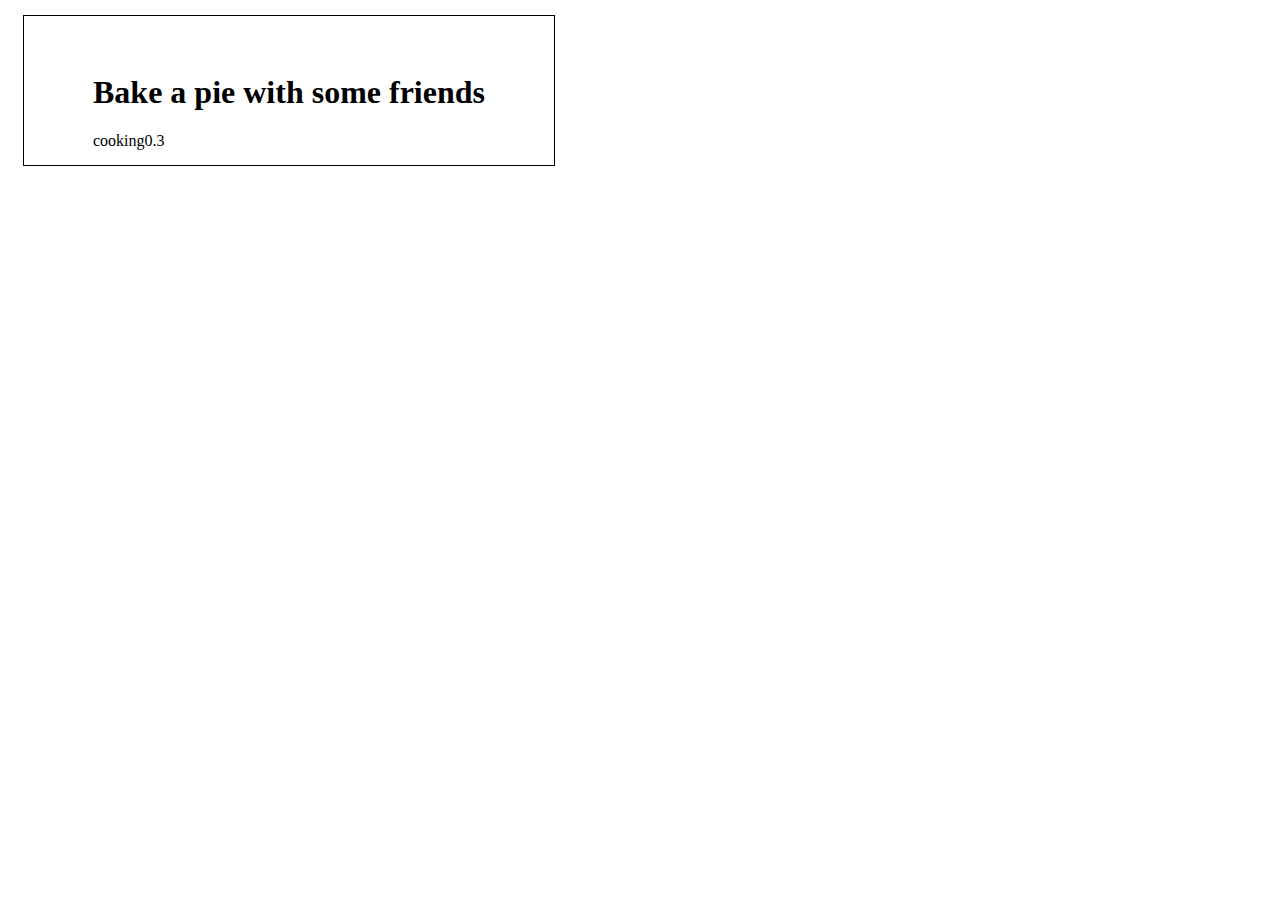
<file: ДЗ_10/index.html>
<!DOCTYPE html>
<html lang="en">
<head>
    <meta charset="UTF-8">
    <meta http-equiv="X-UA-Compatible" content="IE=edge">
    <meta name="viewport" content="width=device-width, initial-scale=1.0">
    <link rel="stylesheet" href="style.css">
    <title>document</title>
</head>
<body>
<div class="content">
    <div class="JSON">
        <h1 class="activity"></h1>
        <p class="type"></p>
        <p class="price"></p>
        <a class="link"></a>

    </div>
</div>

    <script src="data.js">
    </script>    
    <script>
        const data = JSON.parse(dataInfo);
        data.forEach(element => {

        const divEl = document.createElement("div");
        divEl.classList.add = "JSON";
        document.querySelector(".content").appendChild(divEl);

        const h1El = document.createElement("h1");
        h1El.classList.add = ("activity");
        h1El.textContent = element.activity;
        divEl.appendChild(h1El);

        const p1El = document.createElement("p1");
        p1El.classList.add = "type";
        p1El.textContent = element.type
        divEl.appendChild(p1El);

        const p2El = document.createElement("p2");
        p2El.classList.add = "price";
        p2El.textContent = element.price;
        divEl.appendChild(p2El);

        const aEl = document.createElement("a");
        aEl.classList.add = "link";
        aEl.src = element.link;
        divEl.appendChild(aEl);
        });
    </script>
</body>
</html>
</file>
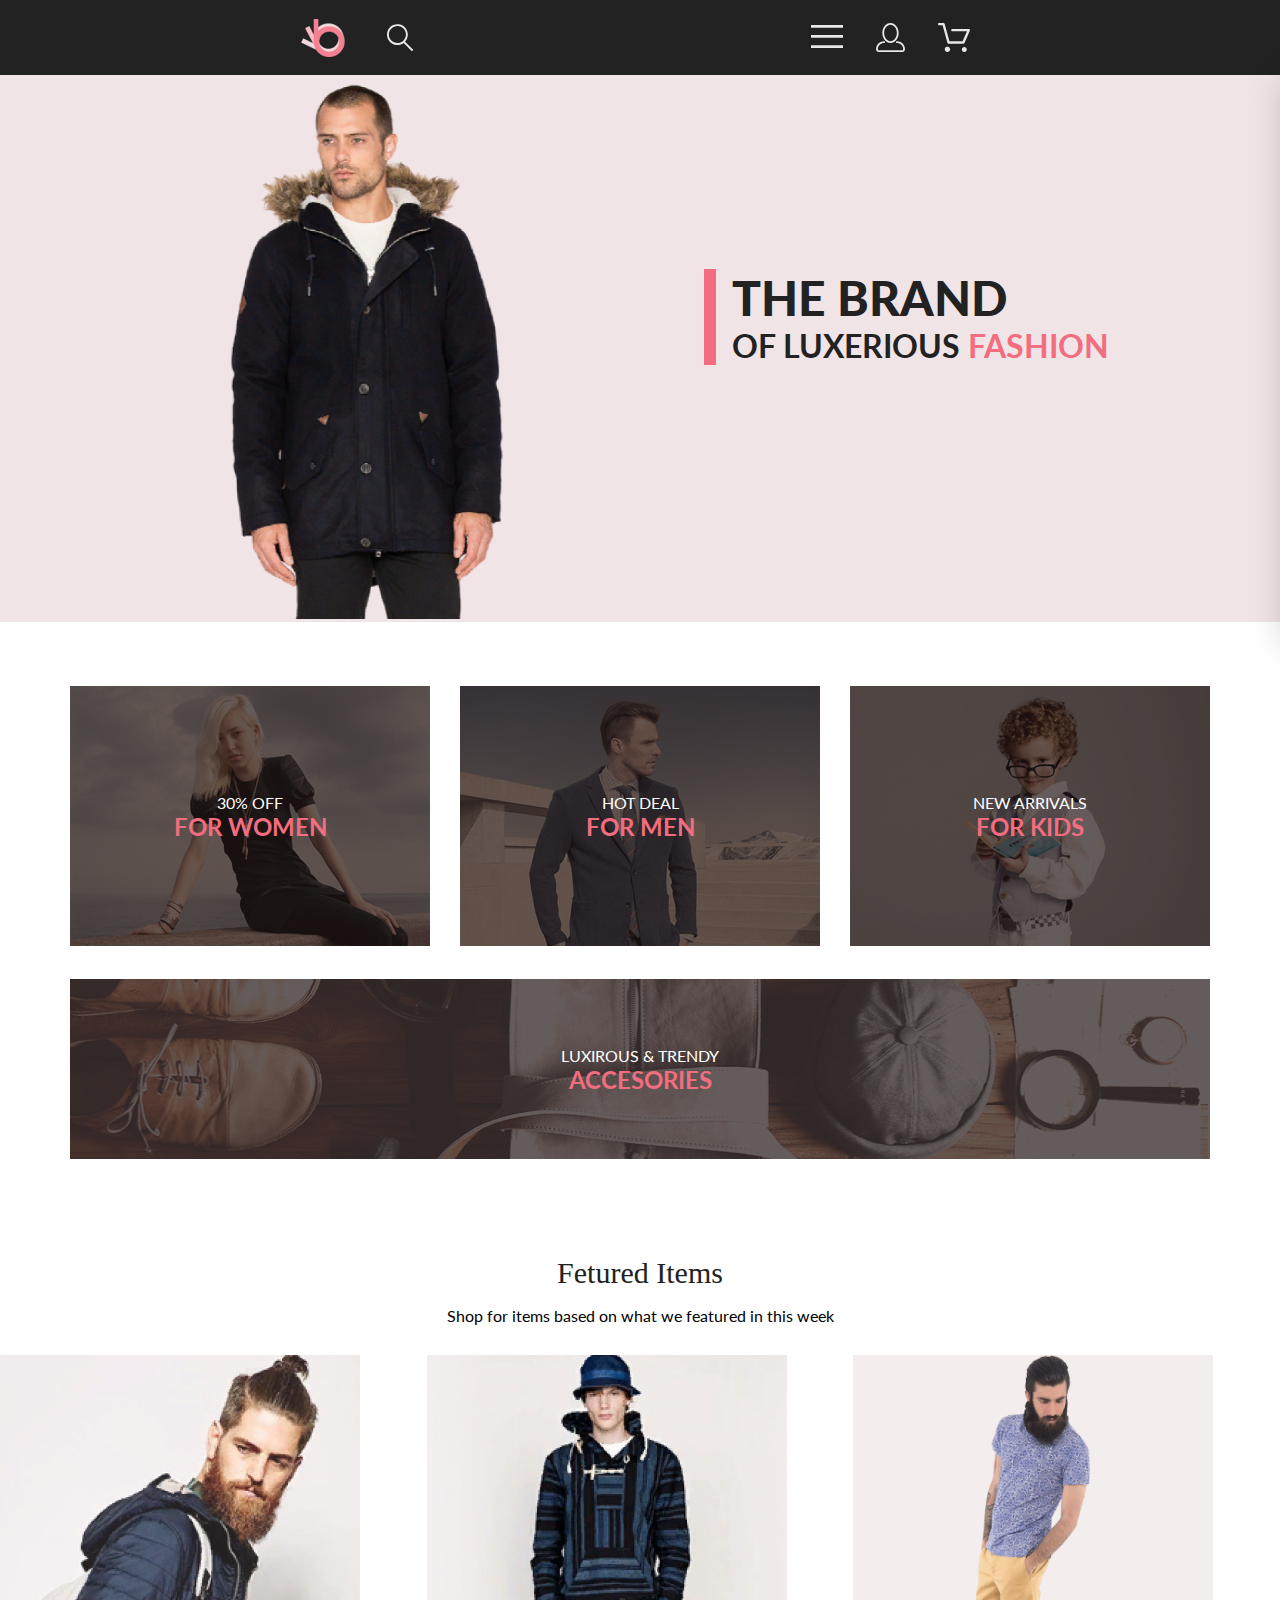
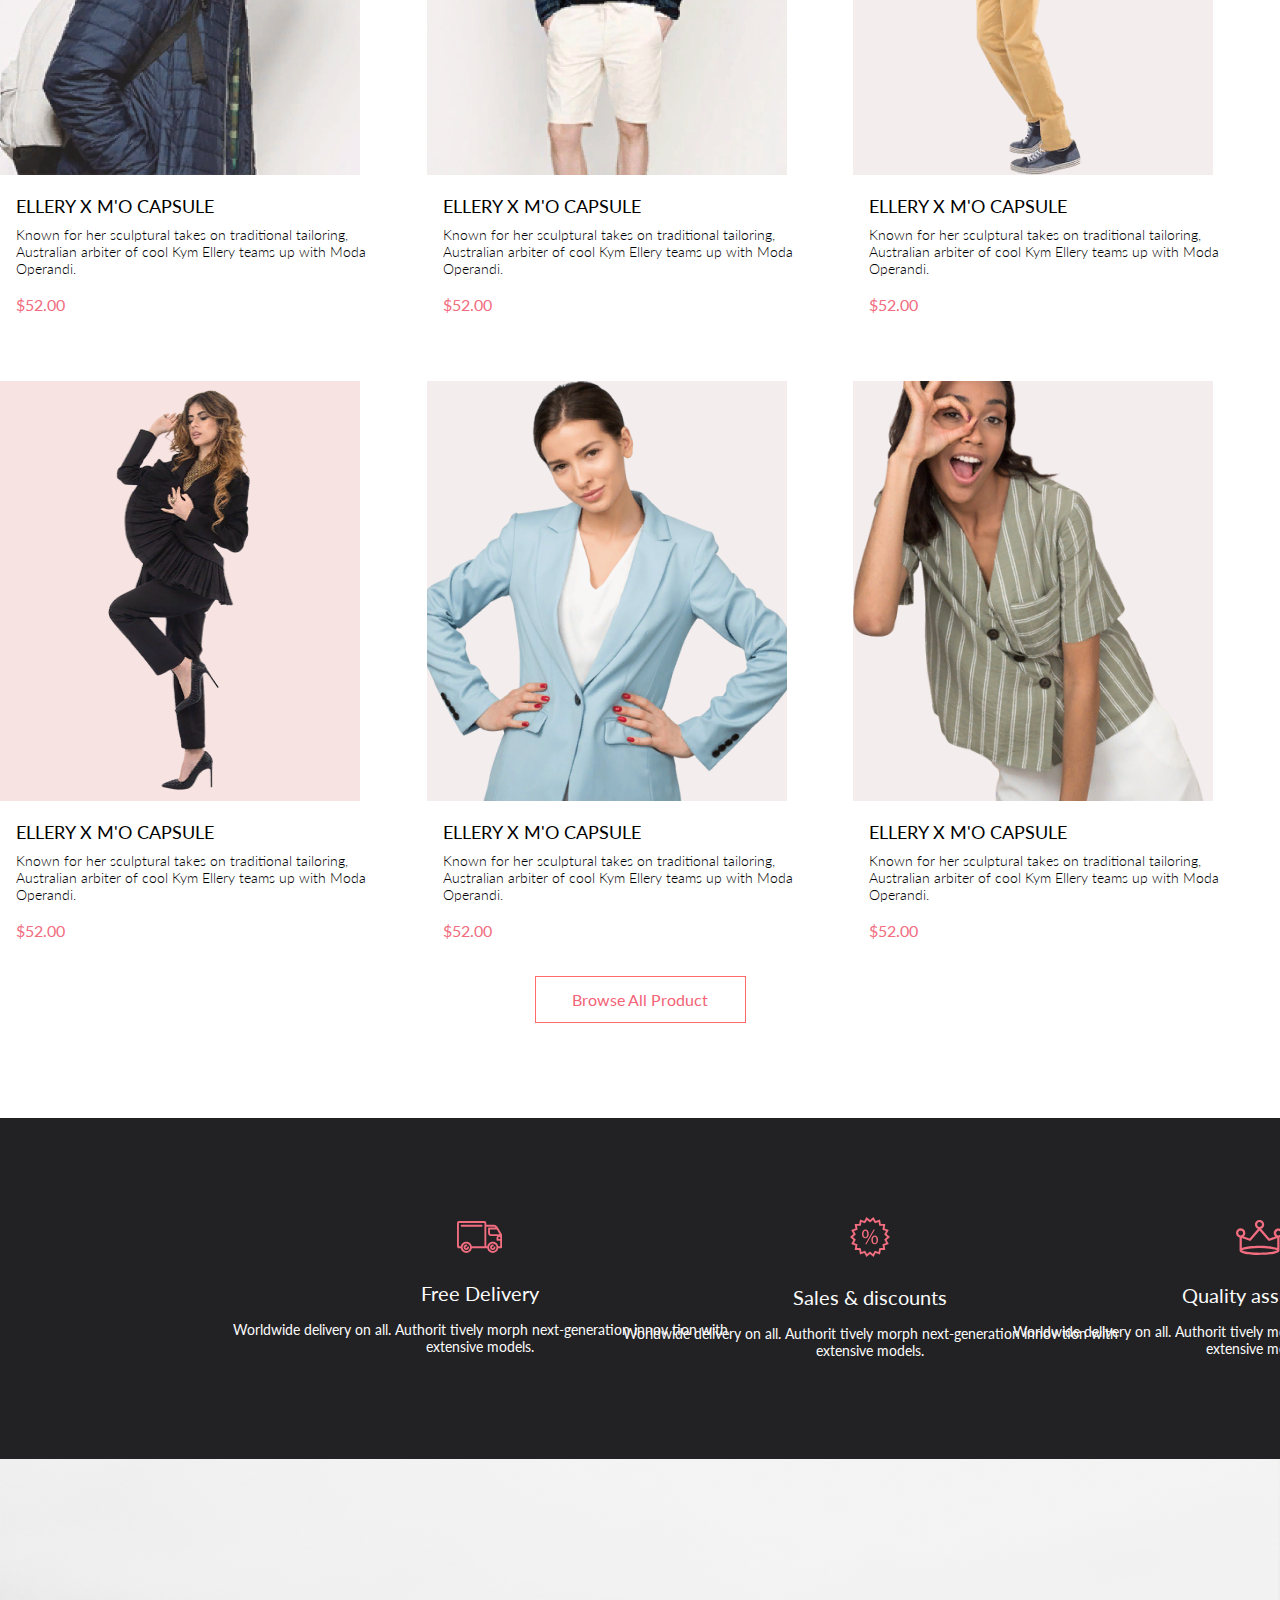
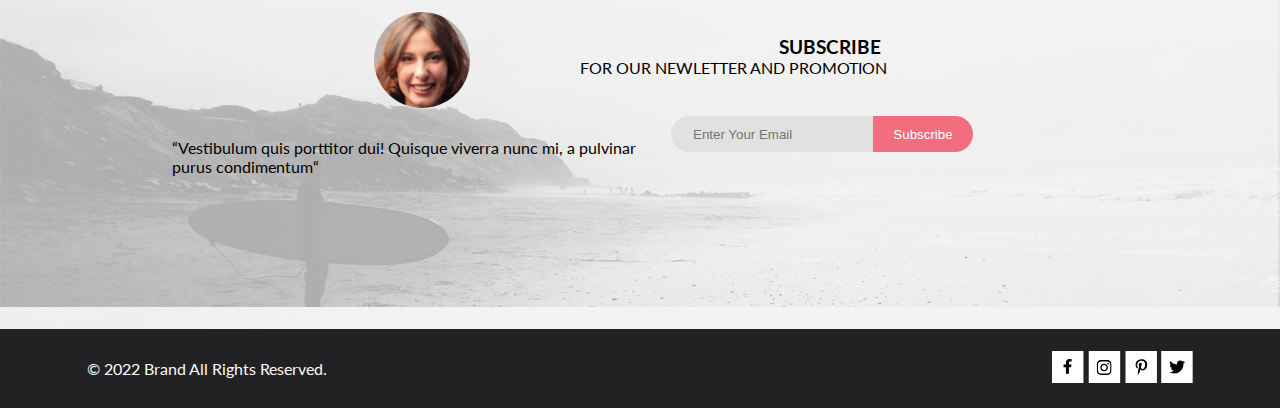
<file: ДЗ_11/index.html>
<!DOCTYPE html>
<html lang="en">

<head>
    <link rel="preconnect" href="https://fonts.googleapis.com">
    <link rel="preconnect" href="https://fonts.gstatic.com" crossorigin>
    <link href="https://fonts.googleapis.com/css2?family=Lato:wght@300;400;700;900&display=swap" rel="stylesheet">
    <meta charset="UTF-8">
    <meta http-equiv="X-UA-Compatible" content="IE=edge">
    <meta name="viewport" content="width=device-width, initial-scale=1.0">
    <title>Магазин(Проект сайта)</title>
    <link rel="stylesheet" href="style.css">
</head>

<body>
    <div class="top">
        <div>
            <header>
                <div class="header center">
                    <div class="header_left">
                        <img class="nav" src="img/icon.png" alt="Логотип">
                        <img class="nav" src="img/poisk.svg" alt="Поиск">
                    </div>
                    <nav class="header_right">
                        <label for="header_check"><img class="nav" src="img/menu.svg" alt="menu"></label>
                        <img class="header_left_menu nav" src="img/men.svg" alt="Аватар">
                        <img class="header_left_menu nav" src="img/korzina.svg" alt="Корзина">
                    </nav>
                </div>
                <input class="header_checkbox" id="header_check" type="checkbox">
                <div class="mobile-menu">
                    <h3 class="mobile-menu_heading">MENU</h3>
                    <div class="mobile-menu_box">
                        <div class="mobile-menu_item">
                            <a href="#" class="mobile-menu_title">MAN</a>
                            <ul class="mobile-menu_list">
                                <li><a class="mobile-menu_link" href="#">Accessories</a></li>
                                <li><a class="mobile-menu_link" href="#">Bags</a></li>
                                <li><a class="mobile-menu_link" href="#">Denim</a></li>
                                <li><a class="mobile-menu_link" href="#">T-Shirts</a></li>
                            </ul>
                        </div>
                        <div class="mobile-menu_item">
                            <a href="#" class="mobile-menu_title">WOMAN</a>
                            <ul class="mobile-menu_list">
                                <li><a class="mobile-menu_link" href="">Accessories</a></li>
                                <li><a class="mobile-menu_link" href="">Bags</a></li>
                                <li><a class="mobile-menu_link" href="">Denim</a></li>
                                <li><a class="mobile-menu_link" href="">T-Shirts</a></li>
                            </ul>
                        </div>
                        <div class="mobile-menu_item">
                            <a href="#" class="mobile-menu_title">KIDS</a>
                            <ul class="mobile-menu_list">
                                <li><a class="mobile-menu_link" href="">Accessories</a></li>
                                <li><a class="mobile-menu_link" href="">Bags</a></li>
                                <li><a class="mobile-menu_link" href="">Denim</a></li>
                                <li><a class="mobile-menu_link" href="">T-Shirts</a></li>
                            </ul>
                        </div>
                    </div>
                </div>
            </header>
            <section class="promo center">
                <div class="promo_img">
                    <img src="img/big_foto.png" alt="Большое фото">
                </div>
                <div class="promo_content">
                    <div class="promo_info">
                        <h1 class="promo_title">THE BRAND</h1>
                        <h2 class="promo_heading">OF LUXERIOUS <span class="letter"> FASHION </span> </h2>
                    </div>
                </div>
            </section>
            <section class="sale center">
                <div class="sale_item">
                    <img src="img/women.jpg" alt="">
                    <div class="sale_content">
                        <p class="sale_text">30% OFF</p>
                        <h3 class="sale_heading">FOR WOMEN</h3>
                    </div>
                </div>
                <div class="sale_item">
                    <img src="img/men_body.jpg" alt="">
                    <div class="sale_content">
                        <p class="sale_text">HOT DEAL</p>
                        <h3 class="sale_heading">FOR MEN</h3>
                    </div>
                </div>
                <div class="sale_item">
                    <img src="img/kids.jpg" alt="">
                    <div class="sale_content">
                        <p class="sale_text">NEW ARRIVALS</p>
                        <h3 class="sale_heading">FOR KIDS</h3>
                    </div>
                </div>
                <div class="sale_item sale_big">
                    <img class="sale_big_mobail" src="img/sibig.jpg" alt="sale image">
                    <div class="sale_content">
                        <p class="sale_text">LUXIROUS & TRENDY</p>
                        <h3 class="sale_heading">ACCESORIES</h3>
                    </div>
                </div>
            </section>
            <div class="fetured_item">
                <h2 class="heading_fetured">Fetured Items</h2>
                <div class="featuredTitle">
                  Shop for items based on what we featured in this week
                </div>
            </div>
            <div class="featuredItem"></div>

                <div class="center_button">
                <button class="button">Browse All Product</button>
                </div>
        
        <script src="data.js"></script>
        <script src="product.js"></script>
        <footer>
            <section class="footer_heading center">
                <div class="footer_heading_content">
                    <img src="img/delivri.svg" alt="Доставка">
                    <div class="footer_heading_href">
                        <a href="#">Free Delivery</a>
                    </div>
                    <div class="footer_heading_text">
                        <p>Worldwide delivery on all. Authorit tively morph next-generation innov tion with extensive
                            models.
                        </p>
                    </div>
                </div>
                <div class="footer_heading_content">
                    <img src="img/sale.svg" alt="Скидка">
                    <div class="footer_heading_href">
                        <a href="#">Sales & discounts</a>
                    </div>
                    <div class="footer_heading_text">
                        <p>Worldwide delivery on all. Authorit tively morph next-generation innov tion with extensive
                            models.
                        </p>
                    </div>
                </div>
                <div class="footer_heading_content">
                    <img src="img/quality.svg" alt="Корона">
                    <div class="footer_heading_href">
                        <a href="#">Quality assurance</a>
                    </div>
                    <div class="footer_heading_text">
                        <p>Worldwide delivery on all. Authorit tively morph next-generation innov tion with extensive
                            models.
                        </p>
                    </div>
                </div>
            </section>
            <section class="footer_top center">
                <div class="footer_top_left">
                    <img src="img/Intersect.svg" alt="">
                    <div class="footer_top_text_left">
                        <p>“Vestibulum quis porttitor dui! Quisque viverra nunc mi, a pulvinar purus condimentum“
                        </p>
                    </div>
                </div>
                <div class="footer_top_right">
                    <div class="footer_top_text_right">
                        <h3>SUBSCRIBE</h3>
                        <p>FOR OUR NEWLETTER AND PROMOTION</p>
                    </div>
                    <form action="">
                        <p><input type="email" placeholder="Enter Your Email" class="email"><input type="submit"
                                value="Subscribe" class="submit"></p>
                    </form>
                </div>
            </section>
            <section class="footer_end center">
                <div class="footer_end_left">
                    <p>© 2022 Brand All Rights Reserved.</p>
                </div>
                <div class="footer_end_right">
                    <img class="socies" src="img/facebook.svg" alt="Facebook">
                    <img class="socies" src="img/instagram.svg" alt="Instagram">
                    <img class="socies" src="img/P.svg" alt="P">
                    <img class="socies" src="img/twitter.svg" alt="Twitter">
                </div>
            </section>
        </footer>
    </div>
</body>

</html>
</file>
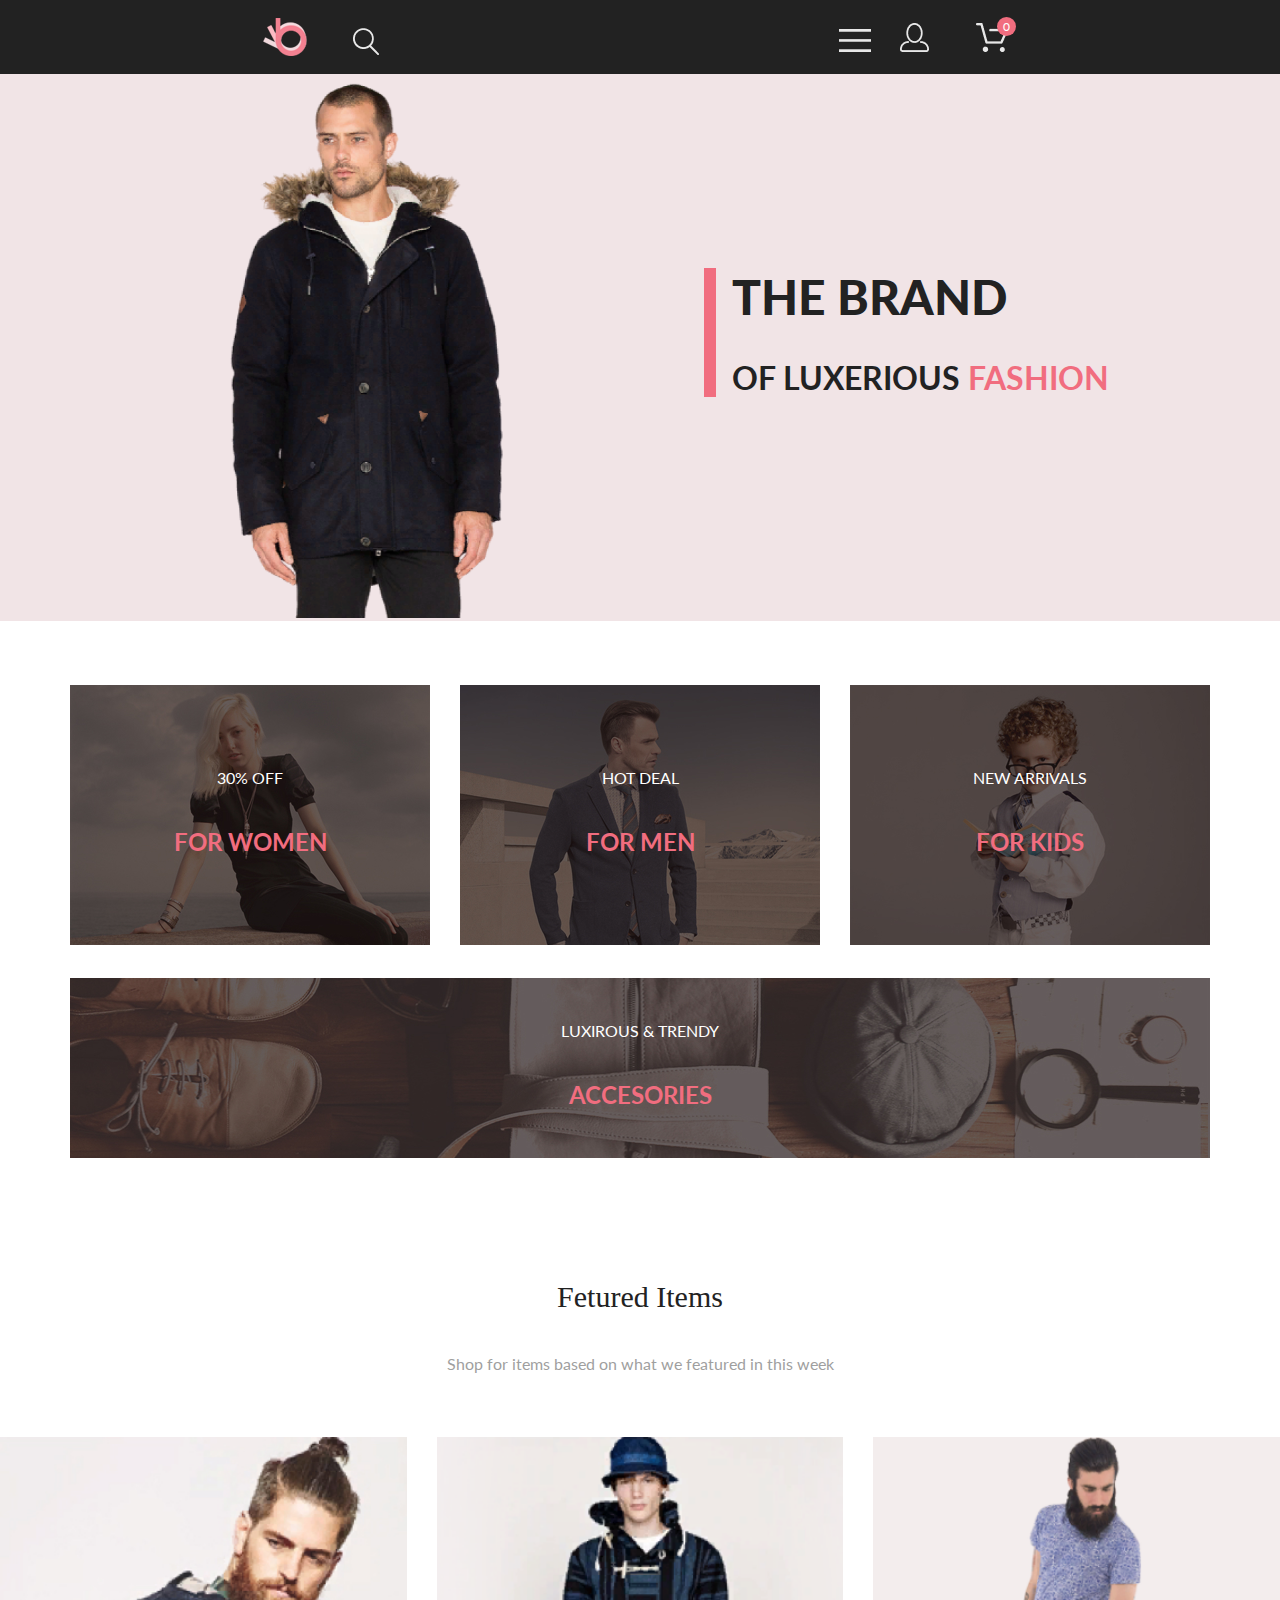
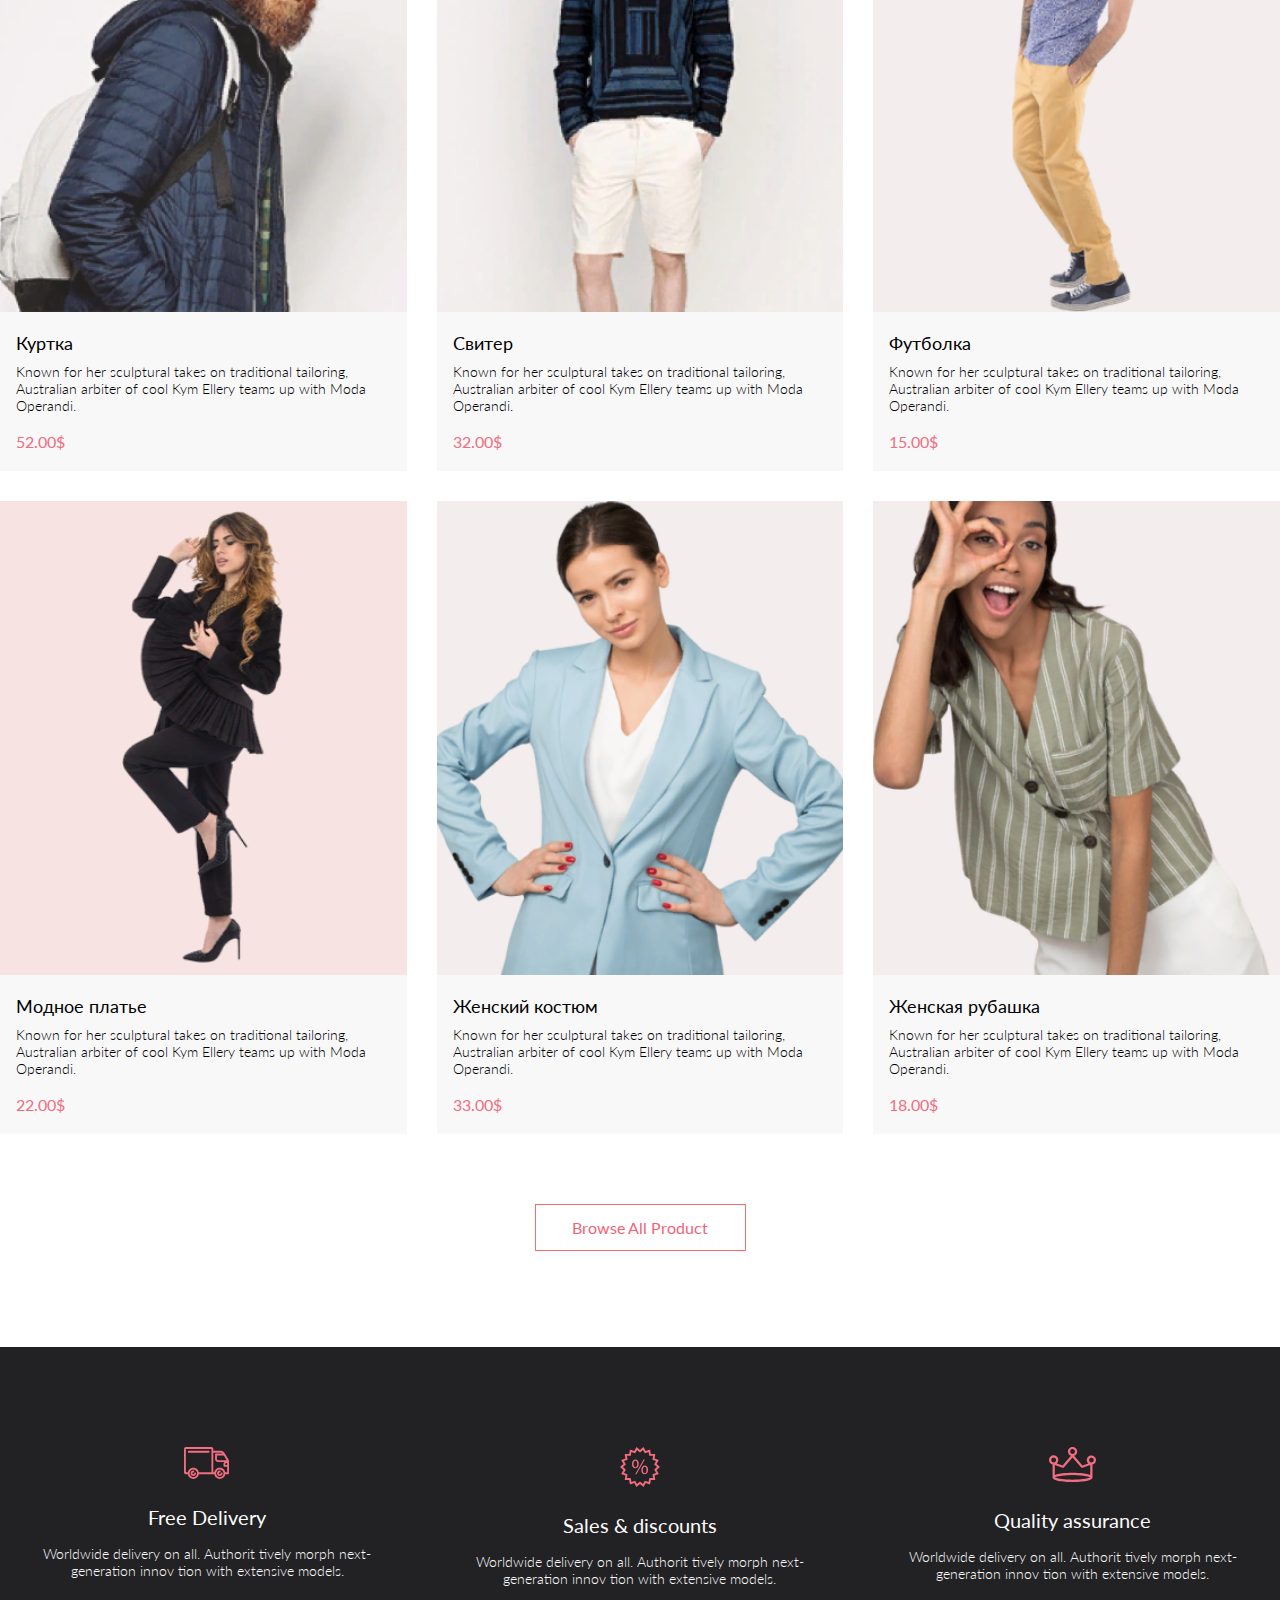
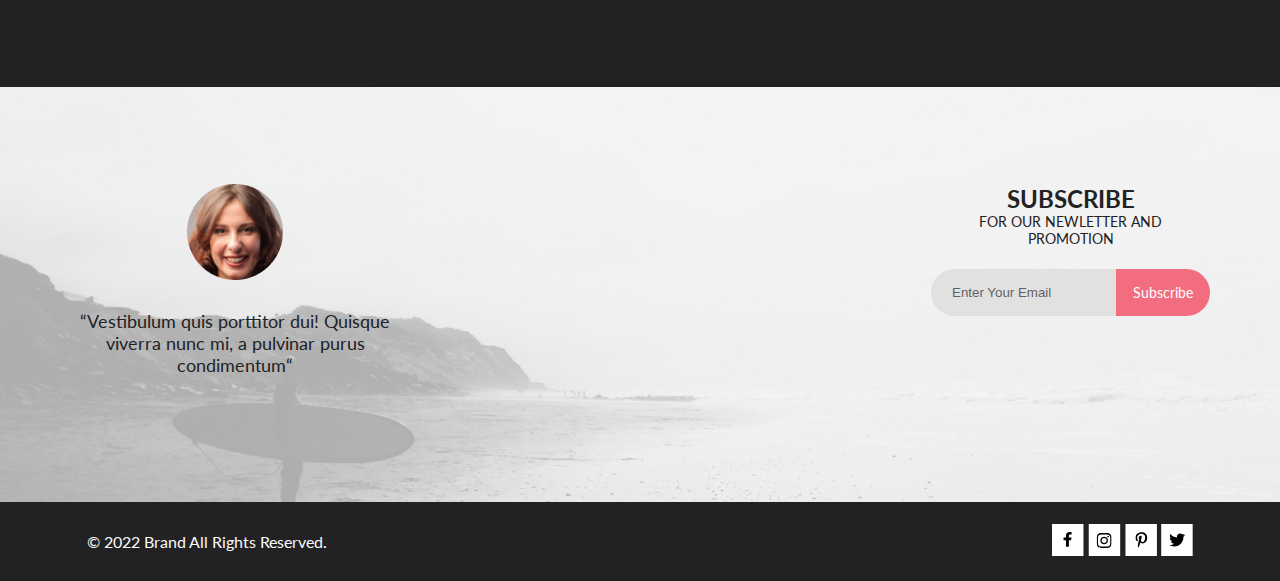
<file: ДЗ_12/index.html>
<!DOCTYPE html>
<html lang="en">
  <head>
    <meta charset="UTF-8" />
    <meta http-equiv="X-UA-Compatible" content="IE=edge" />
    <meta name="viewport" content="width=device-width, initial-scale=1.0" />
    <title>Магазин(Проект сайта)</title>
    <link
      rel="stylesheet"
      href="https://cdnjs.cloudflare.com/ajax/libs/font-awesome/5.15.2/css/all.min.css"
      integrity="sha512-HK5fgLBL+xu6dm/Ii3z4xhlSUyZgTT9tuc/hSrtw6uzJOvgRr2a9jyxxT1ely+B+xFAmJKVSTbpM/CuL7qxO8w=="
      crossorigin="anonymous"
    />
    <link rel="stylesheet" href="style.css" />
  </head>

  <body>
    <div class="header">
      <div class="container">
        <div class="leftHeader">
          <img src="img/logo.png" alt="" />
          <img class="searchIcon" src="img/search.png" alt="" />
        </div>

        <div class="rightHeader">
          <img src="img/bars.png" alt="" />
          <img class="userIcon" src="img/user.png" alt="" />

          <span class="cartIconWrap">
            <img class="cartIcon" src="img/cart.png" alt="" />
            <span>0</span>
          </span>

          <div class="basket hidden">
            <div class="basketRow basketHeader">
              <div>Название товара</div>
              <div>Количество</div>
              <div>Цена за шт.</div>
              <div>Итого</div>
              <div>Удалить</div>
            </div>
            <div class="basketList"></div>
            <div class="basketTotal">
              Товаров в корзине на сумму:
              <span class="basketTotalValue">0</span> $
            </div>
          </div>
        </div>
      </div>
    </div>
    <section class="promo center">
      <div class="promo_img">
          <img src="img/big_foto.png" alt="Большое фото">
      </div>
      <div class="promo_content">
          <div class="promo_info">
              <h1 class="promo_title">THE BRAND</h1>
              <h2 class="promo_heading">OF LUXERIOUS <span class="letter"> FASHION </span> </h2>
          </div>
      </div>
  </section>
  <section class="sale center">
    <div class="sale_item">
        <img src="img/women.jpg" alt="">
        <div class="sale_content">
            <p class="sale_text">30% OFF</p>
            <h3 class="sale_heading">FOR WOMEN</h3>
        </div>
    </div>
    <div class="sale_item">
        <img src="img/men_body.jpg" alt="">
        <div class="sale_content">
            <p class="sale_text">HOT DEAL</p>
            <h3 class="sale_heading">FOR MEN</h3>
        </div>
    </div>
    <div class="sale_item">
        <img src="img/kids.jpg" alt="">
        <div class="sale_content">
            <p class="sale_text">NEW ARRIVALS</p>
            <h3 class="sale_heading">FOR KIDS</h3>
        </div>
    </div>
    <div class="sale_item sale_big">
        <img class="sale_big_mobail" src="img/sibig.jpg" alt="sale image">
        <div class="sale_content">
            <p class="sale_text">LUXIROUS & TRENDY</p>
            <h3 class="sale_heading">ACCESORIES</h3>
        </div>
    </div>
</section>
  <div class="fetured_item">
      <h2 class="heading_fetured">Fetured Items</h2>
      <div class="featuredTitle">
        Shop for items based on what we featured in this week
      </div>
  </div>

      <div class="featuredItems"></div>

      <div class="center_button">
        <button class="button">Browse All Product</button>
        </div>

    <div class="footer_heading">
      <div class="container">
        <div class="footer_heading_content">
          <img src="img/delivri.svg" alt="" />
          <a href="#" class="servicesTitle">Free Delivery</a>
          <div class="servicesText">
            Worldwide delivery on all. Authorit tively morph next-generation
            innov tion with extensive models.
          </div>
        </div>

        <div class="footer_heading_content">
          <img src="img/sale.svg" alt="" />
          <a href="#" class="servicesTitle">Sales & discounts</a>
          <div class="servicesText">
            Worldwide delivery on all. Authorit tively morph next-generation
            innov tion with extensive models.
          </div>
        </div>

        <div class="footer_heading_content">
          <img src="img/quality.svg" alt="" />
          <a href="#" class="servicesTitle">Quality assurance</a>
          <div class="servicesText">
            Worldwide delivery on all. Authorit tively morph next-generation
            innov tion with extensive models.
          </div>
        </div>
      </div>
    </div>

    <div class="subscribe">
      <div class="container">
        <div class="subscribeLeft">
          <img src="img/subscribeUser.png" alt="" />
          <div class="subscribeUserText">
            “Vestibulum quis porttitor dui! Quisque viverra nunc mi, a pulvinar
            purus condimentum“
          </div>
        </div>

        <div class="subscribeRight">
          <div class="subscribeTitle">SUBSCRIBE</div>
          <div class="subscribeText">FOR OUR NEWLETTER AND PROMOTION</div>
          <form action="" class="subscribeForm">
            <input type="text" placeholder="Enter Your Email" />
            <button>Subscribe</button>
          </form>
        </div>
      </div>
    </div>

    <section class="footer_end">
      <div class="footer_end_left">
          <p>© 2022 Brand All Rights Reserved.</p>
      </div>
      <div class="footer_end_right">
          <img class="socies" src="img/facebook.svg" alt="Facebook">
          <img class="socies" src="img/instagram.svg" alt="Instagram">
          <img class="socies" src="img/P.svg" alt="P">
          <img class="socies" src="img/twitter.svg" alt="Twitter">
      </div>
  </section>

    <script src="data.js"></script>
    <script src="products.js"></script>
    <script src="basket.js"></script>
  </body>
</html>
</file>
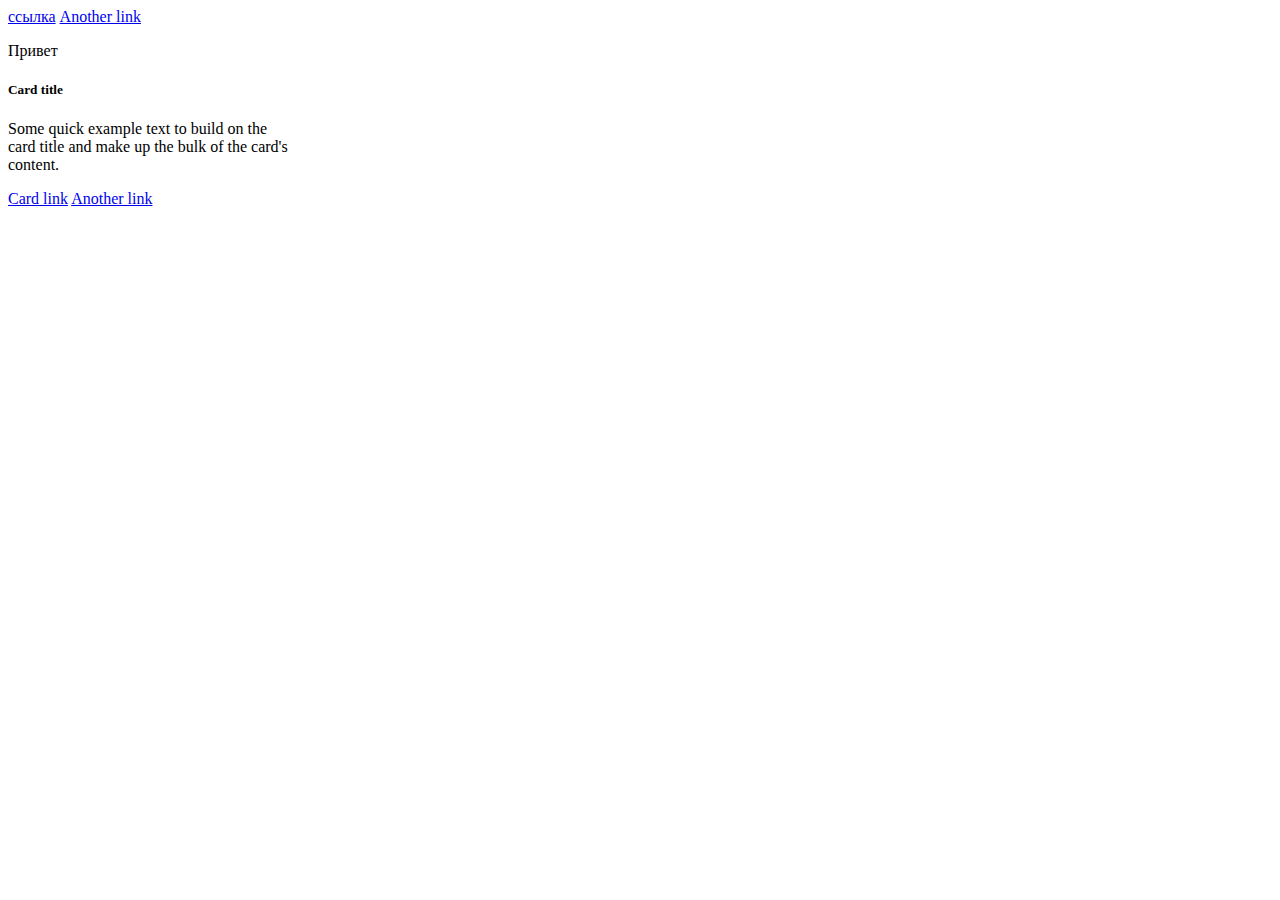
<file: ДЗ_6/index.html>
<!DOCTYPE html>
<html lang="en">
<head>
    <meta charset="UTF-8">
    <meta http-equiv="X-UA-Compatible" content="IE=edge">
    <meta name="viewport" content="width=device-width, initial-scale=1.0">
    <title>Document</title>
</head>
<body>
    <a href="#" class="card-link">Card link</a>
<a href="#" class="card-link">Another link</a>

<div class="card" style="width: 18rem;">
<div class="card-body">
<h5 class="card-title" data-number="100">Card title</h5>
<h6 class="card-subtitle mb-2 text-muted">Card subtitle</h6>
<p class="card-text" data-number="50">
Some quick example text to build on the card title and make up the bulk of the card's
content.
</p>
<a href="#" id="super_link" class="card-link">Card link</a>
<a href="#" class="card-link" data-number="50">Another link</a>
</div>
</div>

<script>
// "use strict";
// ``
// []()
// []()

// 1. Найти по id, используя getElementById, элемент с id равным "super_link" и вывести этот элемент в консоль.

let Super = document.getElementById('super_link');
console.log(Super);

// 2. Внутри всех элементов на странице, которые имеют класс "card-link", поменяйте текст внутри элемента на "ссылка".

const Link = document.querySelector(".card-link");
Link.textContent = "ссылка";

// 3. Найти все элементы на странице с классом "card-link", которые лежат в элементе с классом "card-body" и вывести полученную коллекцию в консоль.
// []()

const Card = document.querySelectorAll('.card-body .card-link');
    console.log(Card);

// 4. Найти первый попавшийся элемент на странице у которого есть атрибут data-number со значением 50 и вывести его в консоль.
// []()

const Number = document.querySelector('[data-number="50"]');
    console.log(Number);

// 5. Выведите содержимое тега title в консоль.
// []()

console.log(document.title);

// 6. Получите элемент с классом "card-title" и выведите его родительский узел в консоль.
// []()

const Parent = document.querySelector('.card-title').parentNode;
    console.log(Parent);

// 7. Создайте тегp`, запишите внутри него текст "Привет" и добавьте созданный тег в начало элемента, который имеет класс "card".

const Teg = document.createElement("p");
Teg.textContent = "Привет";
document.querySelector('.card').prepend(Teg);

// 8. Удалите тег h6 на странице.

document.querySelector('h6').remove();

</script>
</body>
</html>
</file>
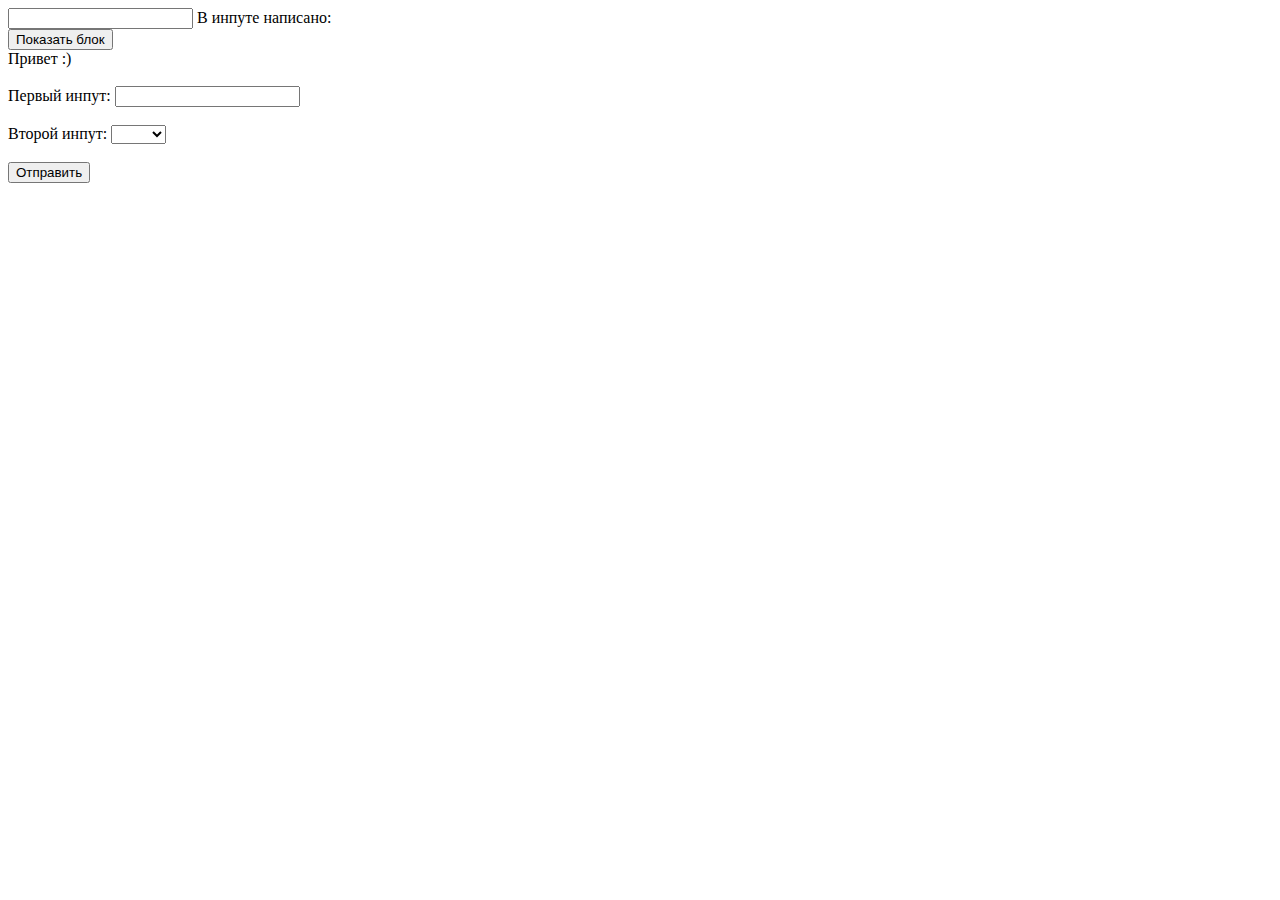
<file: ДЗ_9/index.html>
<!DOCTYPE html>
<html lang="en">
<head>
    <meta charset="UTF-8">
    <meta http-equiv="X-UA-Compatible" content="IE=edge">
    <meta name="viewport" content="width=device-width, initial-scale=1.0">
    <title>Document</title>
</head>
<body>
    <input id="from" type="text">
В инпуте написано: <span></span>

<br>

<button class="messageBtn">Показать блок</button>
<div class="message">
  Привет :)
</div>

<br>

<form>
  <label>
    Первый инпут:
    <input class="form-control" type="text">
  </label>
  <br>
  <br>
  <label>
    Второй инпут:
    <select class="form-control">
      <option value=""></option>
      <option value="1">Один</option>
      <option value="2">Два</option>
    </select>
  </label>
  <br>
  <br>
  <button>Отправить</button>
</form>

<script>
"use strict";


// 1. При изменении значения в input с id="from", значение содержащееся в нем должно моментально отображаться в span.
// То есть при печати в input'е тег span также должен меняться.

const spanEl = document.querySelector('span');
    document.querySelector('input').addEventListener('input', e => {
      spanEl.textContent = e.target.value;
    })

// 2. При клике на кнопку с классом messageBtn необходимо элементу с классом message:
// - добавить два класса: animate_animated и animate_fadeInLeftBig
// - поставить данному элементу стиль visibility в значение 'visible'.

const message = document.querySelector('.message');
    document.querySelector('button').addEventListener('click', () => {
      message.style.visibility = 'visible';
      message.classList.add('animate__animated', 'animate__fadeInLeftBig');
    });

// 3. Необходимо при отправке формы проверить, заполнены ли все поля в этой форме. Если какое-либо поле не заполнено, 
// форма не должна отправляться, также должны быть подсвечены незаполненные поля (необходимо поставить класс error незаполненным полям).
//  Как только пользователь начинает заполнять какое-либо поле, необходимо, при вводе в данное поле, произвести проверку:
// - Если поле пустое, необходимо данное поле подсветить (поставить класс error данному полю).
// - Если поле было чем-либо заполнено, подсветку (класс error) необходимо убрать.

const formEl = document.querySelector('form');
    const formControlEl = formEl.querySelectorAll('input, select');
    formEl.addEventListener('submit', (e) => {
      formControlEl.forEach(formControlEl => {
        if (formControlEl.value === '') {
          formControlEl.classList.add('error');
          event.preventDefault();
        }
      });
    });

    formEl.addEventListener('input', (e) => {
      if (!event.target.classList.contains('form-control')) {
        return;
      }
       event.target.value === '' ? event.target.classList.add('error') : event.target.classList.remove('error');
    });



</script>
</body>
</html>
</file>
<file: ДЗ_10/style.css>
.content{
    display: grid;
    justify-content: space-around;
    margin: 15px;
    padding: 15px;
    border: 1px solid black;
    width: 500px;
}
</file>
<file: ДЗ_11/style.css>
* {
  margin: 0;
  padding: 0;
}

body {
  font-family: 'Lato', sans-serif;
}

img {
  max-width: 100%;
}

a {
  text-decoration: none;
}

p {
  width: 500px;
}

summary {
  display: block;
}

summary::-webkit-details-marker {
  display: none;
}

.center {
  padding-left: calc(50% - 570px);
  padding-right: calc(50% - 570px);
}

.top {
  position: relative;
  overflow: hidden;
  background: #FFFFFF;
}

.header {
  min-height: 75px;
  background: #222222;
  display: flex;
  flex-direction: row;
  flex-wrap: wrap;
  justify-content: space-between;
  align-items: center;
  height: 75px;
}

.header_left {
  display: flex;
  align-items: center;
  gap: 41px;
  padding-left: 231px;
}

.header_right {
  display: flex;
  align-items: center;
  gap: 33px;
  padding-right: 240px;
}

/* Кнопка чек */

.header_checkbox {
  position: absolute;
  visibility: hidden;
  left: 750px;
}

.header_checkbox:checked~.mobile-menu {
  right: 0;
}

/* Скрытое меню */

.mobile-menu {
  position: absolute;
  top: 75px;
  right: -232px;
  z-index: 1;
  -webkit-transition: right 0.6s;
  transition: right 0.6s;
  width: 232px;
  background: #FFFFFF;
  -webkit-box-shadow: 6px 4px 35px rgba(0, 0, 0, 0.21);
  box-shadow: 6px 4px 35px rgba(0, 0, 0, 0.21);
  padding: 32px;
  -webkit-box-sizing: border-box;
  box-sizing: border-box;
}

.mobile-menu_link-site {
  -webkit-box-align: center;
  -ms-flex-align: center;
  align-items: center;
  -ms-flex-pack: distribute;
  justify-content: space-around;
  background-color: #e8e8e8;
  padding: 8px;
  border-radius: 10px;
  margin-bottom: 24px;
  display: none;
}

.mobile-menu_heading {
  font-style: normal;
  font-weight: 700;
  font-size: 14px;
  line-height: 17px;
  color: #000000;
}

.mobile-menu_link {
  font-style: normal;
  font-weight: 400;
  font-size: 14px;
  line-height: 17px;
  color: #6F6E6E;
}

.mobile-menu_link:hover {
  color: #F16D7F;
}

.mobile-menu_title {
  font-style: normal;
  font-weight: 400;
  font-size: 14px;
  line-height: 17px;
  color: #F16D7F;
}

.mobile-menu_list {
  list-style-type: none;
  padding-left: 21px;
  display: -webkit-box;
  display: -ms-flexbox;
  display: flex;
  -webkit-box-orient: vertical;
  -webkit-box-direction: normal;
  -ms-flex-direction: column;
  flex-direction: column;
  gap: 11px;
  margin-top: 12px;
}

.mobile-menu_box {
  display: -webkit-box;
  display: -ms-flexbox;
  display: flex;
  -webkit-box-orient: vertical;
  -webkit-box-direction: normal;
  -ms-flex-direction: column;
  flex-direction: column;
  gap: 20px;
  margin-top: 24px;
}

/* Эффект наведения на меню */
.nav {
  transition: transform .8s ease-in-out;
}

.nav:hover {
  /* Градусы поворота */
  transform: rotate(360deg);
  /* Градусы поворота*/
}

.promo {
  display: flex;
  background: #F1E4E6;
  padding-left: calc(50% - 570px);
  padding-right: calc(50% - 570px);
}

.promo_img {
  width: 50%;
}

.promo_info {
  border-left: 12px solid #F16D7F;
  padding-left: 16px;
  margin-top: 48%;
}

.promo_info:hover {
  color: #ffa000;
  /* Меняем цвет текста */
  -webkit-text-shadow: 2px 2px 2px #000;
  -moz-text-shadow: 2px 2px 2px #000;
  text-shadow: 2px 2px 2px #000;
}

.promo_title {
  font-style: normal;
  font-weight: 900;
  font-size: 48px;
  line-height: 58px;
  color: #222222;
}

.promo_heading {
  font-style: normal;
  font-weight: 700;
  font-size: 32px;
  line-height: 38px;
  color: #222222;
}

.letter {
  color: #F16D7F;
}

.promo_content {
  padding-left: 64px;
}

.sale {
  display: grid;
  gap: 30px;
  grid-template-columns: repeat(3, 1fr);
  padding-top: 64px;
  padding-bottom: 96px;
}

.sale_item {
  position: relative;
}

.sale_content {
  position: absolute;
  width: 100%;
  height: 100%;
  top: 0;
  left: 0;
  display: flex;
  flex-direction: column;
  justify-content: center;
  align-items: center;
}

.sale_content:hover {
  color: #ffa000;
  /* Меняем цвет текста */
  -webkit-text-shadow: 2px 2px 2px #000;
  -moz-text-shadow: 2px 2px 2px #000;
  text-shadow: 2px 2px 2px #000;
}

.sale_big {
  min-height: 180px;
  grid-column: 1 / -1;
}

.sale_text {
  font-style: normal;
  font-weight: 400;
  font-size: 16px;
  line-height: 19px;
  text-align: center;
  color: #FFFFFF;
}

.sale_heading {
  font-style: normal;
  font-weight: 700;
  font-size: 24px;
  line-height: 29px;
  text-align: center;
  color: #F16D7F;
}

.fetured_item {
  display: flex;
  flex-direction: column;
  align-items: center;
  gap: 16px;
}

.heading_fetured {
  font-family: normal;
  font-size: 30px;
  font-weight: 400;
  line-height: 36px;
  color: #222222;
  display: inline-block;
  line-height: 1;
  text-decoration: none;
  /* Убираем подчеркивание */
  cursor: pointer;
}

.heading_fetured:after {
  background-color: #f66d52;
  /* Цвет линии при наведении на нее курсора мыши */
  display: block;
  content: "";
  height: 2px;
  /* Высота линии */
  width: 0%;
  -webkit-transition: width .3s ease-in-out;
  -moz--transition: width .3s ease-in-out;
  transition: width .3s ease-in-out;
}

.heading_fetured:hover:after,
.heading_fetured:focus:after {
  width: 100%;
}

.fetured_text {
  font-family: normal;
  font-size: 14px;
  font-weight: 400;
  line-height: 17px;
  color: #9F9F9F;
}

.featuredItem {
  display: grid;
  grid: repeat(2, auto) / repeat(3, auto);
  row-gap: 16px;
  margin-top: 15px;
}

.featuredItem img {
  max-width: 100%;
  display: block;
  
}

.featuredImgWrap {
  position: relative;
}

.featuredImgWrap img {
  transition: all 0.2s linear;
}

.featuredItem:hover .featuredImgDark {
  display: flex;
}

.featuredImgDark {
  position: absolute;
  width: 100%;
  height: 100%;
  left: 0;
  top: 0;
  display: none;
  justify-content: center;
  align-items: center;
}

.featuredImgDark button {
  background: none;
  border: 1px solid white;
  color: white;
  display: flex;
  align-items: center;
  padding: 10px 14px;
  font-size: 14px;
  font-family: inherit;
}

.featuredImgDark button img {
  width: 26px;
  height: 24px;
  margin-right: 11px;
}

.featuredData {
  padding: 23px 16px 20px;
}

.featuredName {
  font-size: 18px;
  line-height: 16px;
  color: #000000;
}

.featuredText {
  font-weight: 300;
  font-size: 14px;
  line-height: 17px;
  margin-top: 12px;
  margin-bottom: 18px;
}

.featuredPrice {
  font-size: 16px;
  line-height: 19px;
  color: #f16d7f;
}

.product_add {
  position: absolute;
  top: 188px;
  left: 111px;
  border: 1px solid #fff;
  width: 139px;
  height: 44px;
  font-style: normal;
  font-weight: 400;
  font-size: 14px;
  line-height: 17px;
  -webkit-box-align: center;
  -ms-flex-align: center;
  align-items: center;
  -webkit-box-pack: center;
  -ms-flex-pack: center;
  justify-content: center;
  gap: 11px;
  color: #FFFFFF;
}

.product_add:hover {
  -webkit-box-shadow: 0 0 5px #fff;
  box-shadow: 0 0 5px #fff;
}

.product_add:hover svg path {
  fill: #F16D7F;
}

.button {
  border: 1px solid #FF6A6A;
  height: 47px;
  width: 211px;
  border-radius: 0px;
  font-family: 'Lato';
  font-style: normal;
  font-weight: 400;
  font-size: 16px;
  line-height: 19px;
  color: #F26376;
  background: #FFFF;
  margin-bottom: 95.5px;
}

/* Эффект кнопки */
.button:hover {
  color: #FFFFFF;
  ;
  box-shadow: 0 0 10px 0 #527c82 inset, 0 0 10px 4px #527c82;
  background: #F16D7F;
}

.button:hover,
.button:focus {
  outline: 0;
}

.center_button {
  display: flex;
  justify-content: center;
}

.footer_heading {
  padding-left: calc(50% - 570px);
  padding-right: calc(50% - 570px);
  height: 341px;
  background: #222224;
  display: flex;
  align-items: center;
  padding-left: 230px;
  padding-right: 230px;
  gap: 30px;
  position: relative;
}

.footer_heading_content {
  display: grid;
  justify-items: center;
  width: 360px;

}

.footer_heading_content img {
  transition: 1s; /* Время эффекта */
  display: block; 
}
.footer_heading_content img:hover {
  transform: scale(1.2); /* Увеличиваем масштаб */
}

.footer_heading_href {
  font-size: 19.96px;
  margin-top: 28px;
  text-decoration: none;
  -webkit-transition: all 1s ease;
          transition: all 1s ease; /* Время изменения цвета */
}
.footer_heading_href:hover{font-size: 2em;
  font-weight: bold;
  padding: 20px 0px;
  line-height: 1;
  text-decoration: none;
  -webkit-transition: all 1s ease;
          transition: all 1s ease; /* Время изменения цвета */
}

.footer_heading a {
  color: #FBFBFB;
  font-size: 19.96px;
  line-height: 23.95px
}

.footer_heading a:hover{
  color: #ffa000; /* Меняем цвет ссылки */
}

.footer_heading_text {
  font-size: 13.972px;
  line-height: 17px;
  text-align: center;
  color: #FBFBFB;
  margin-top: 16px;
  line-height: 16.77px;
}

.footer_top {
  display: flex;
  margin-top: 0px;
  height: 470px;
  background: linear-gradient(to left, transparent 0.12%, rgba(244, 244, 244, 0.7) 0),
    url(img/footer_back.png);
  align-items: center;
  justify-content: center;
  gap: 20px;
}

.footer_top_left {
  width: 359px;
  display: grid;
  justify-items: center;
}

.footer_top_right {
  display: grid;
  width: 557px;
}

.footer_top_text_left {
  display: grid;
  align-items: center;
  margin-top: 30px;
  justify-items: center;
}

.footer_top_text_right {
  display: flex;
  flex-direction: column;
  align-items: center;
}

.email {
  width: 226px;
  height: 36px;
  background: #E1E1E1;
  border-top-left-radius: 20px;
  border-bottom-left-radius: 20px;
  border: #E1E1E1;
  padding-left: 22px;
  margin-top: 39px;
  margin-left: 120px;
  position: relative;
}

.submit {
  width: 100px;
  height: 36px;
  background: #F16D7F;
  border-top-right-radius: 20px;
  border-bottom-right-radius: 20px;
  border: #F16D7F;
  color: #FFFFFF;
  margin-top: 39px;
}

.submit:hover{
  box-shadow: 0 0 10px 0 #527c82 inset, 0 0 10px 4px #527c82;
}

.footer_end {
  display: flex;
  height: 79px;
  background: #222224;
  align-items: center;
  justify-content: center;
}

.footer_end_left {
  padding-right: 235px;
  font-size: 16px;
  line-height: 19px;
  color: #FBFBFB;
}

.footer_end_right {
  padding-left: 230px;
}

.socies:hover{
  box-shadow: 0 0 10px 0 #527c82 inset, 0 0 10px 4px #527c82;
}

@media (max-width: 1028px) and (min-width: 768px) {
  .center {
    padding-left: calc(50% - 384px);
    padding-right: calc(50% - 384px);
  }

  .top {
    margin-left: 0px;
    margin-right: 0px;
    width: 100%;
    display: flex;
    flex-direction: column;
  }

  .header_left {
    display: flex;
    align-items: center;
    gap: 20px;
    padding-left: 100px;
  }

  .header_right {
    display: flex;
    align-items: center;
    gap: 20px;
    padding-right: 100px;
  }

  .promo_title {
    font-style: normal;
    font-weight: 900;
    color: #222222;
    font-size: 24px;
    line-height: 30px;
  }

  .promo_heading {
    font-style: normal;
    font-weight: 700;
    color: #222222;
    font-size: 20px;
    line-height: 30px;
  }

  .promo {
    padding-left: calc(50% - 384px);
    padding-right: calc(50% - 384px);
    justify-content: center;
  }

  .promo_content {
    padding-left: 30px;
  }

  .promo_info {
    border-left: 8px solid #F16D7F;
  }

  .sale {
    gap: 20px;
    padding-top: 32px;
    padding-bottom: 48px;
    padding-left: 35px;
    padding-right: 35px;
  }

  .sale_big {
    grid-column: 1 / -1;
    min-height: 0px;
  }

  .mobail {
    padding-left: 35px;
  }

  .product_text {
    font-size: 10px;
  }

  .product_grid_content {
    padding-left: 35px;
    padding-right: 35px;
  }

  .product {
    padding-bottom: 0px;
  }

  .center_button {
    padding-top: 50px;
  }

  .footer_heading {
    display: grid;
    height: 610px;
    padding-top: 48px;
    padding-bottom: 64px;
    justify-content: center;
  }

  .footer_top {
    display: flex;
    flex-wrap: wrap;
    gap: 0px;
  }

  .footer_end_left {
    padding-right: 32px;
  }

  .footer_end_right {
    padding-left: 230px;
  }
}

.email {
  width: 180px;
}

@media (max-width: 767px) and (min-width: 320px) {
  .center {
    padding-left: calc(50% - 160px);
    padding-right: calc(50% - 160px);
  }

  .header_left {
    gap: 41px;
    padding-left: 16px;
  }

  .header_right {
    gap: 20px;
    padding-right: 26px;
  }

  .header_left_menu {
    display: none;
  }

  .promo_img {
    display: none;
  }

  .promo_title {
    font-size: 15px;
    line-height: 10px;
  }

  .promo_heading {
    font-size: 12px;
    line-height: 20px;
  }

  .promo {
    justify-content: center;
  }

  .promo_content {
    padding-left: 30px;
  }

  .promo_info {
    margin-top: 148px;
    margin-bottom: 149px;

  }

  .promo_title {
    font-size: 38px;
    line-height: 45.6px;
  }

  .promo_heading {
    font-size: 20px;
    line-height: 24px;
  }

  .sale {
    display: flex;
    padding-top: 64px;
    padding-bottom: 64px;
    flex-direction: column;
  }

  .sale_big {
    min-height: 0px;
  }

  .sale_big_mobail {
    width: 360px;
    height: 111px;
  }

  .product_text {
    font-size: 10px;
  }

  .product_grid {
    padding-bottom: 0px;
  }

  .product_grid_content {
    display: flex;
    padding-left: 8px;
    padding-right: 8px;
    flex-direction: column;
    margin-top: 64px;
  }

  .product_text {
    margin-top: 13px;
    margin-bottom: 18px;
  }

  .product_content {
    gap: 0px;
  }

  .product {
    padding-bottom: 0px;
  }

  .center_button {
    margin-top: 41px;
    margin-bottom: 85.5px;
  }

  .footer_heading {
    display: grid;
    height: 610px;
    padding-top: 48px;
    padding-bottom: 64px;
    justify-content: center;
    padding-left: 0px;
    padding-right: 0px;
  }

  .footer_top_left {
    justify-content: center;

  }

  .footer_top {
    display: grid;
    gap: 0px;
    justify-items: center;
  }

  .footer_top_right {
    justify-content: center;
  }

  .footer_top_text_left p {
    width: 300px;
  }

  .email {
    margin-left: 0px;
  }

  .footer_end {
    height: 143px;
    width: 320px;
    display: flex;
    flex-direction: column-reverse;
    gap: 40px;
  }

  .footer_end_left {
    padding-right: 0px;
  }

  .footer_end_right {
    padding-left: 0px;
    padding-top: 40px;
  }

}
</file>
<file: ДЗ_12/style.css>
@import url("https://fonts.googleapis.com/css2?family=Lato:wght@300;400;700;900&display=swap");
body {
  margin: 0;
  font-family: Lato, sans-serif;
}

.center {
  padding-left: calc(50% - 570px);
  padding-right: calc(50% - 570px);
}

.top {
  position: relative;
  overflow: hidden;
  background: #FFFFFF;
}

img {
  max-width: 100%;
}

a {
  text-decoration: none;
}

p {
  width: 500px;
}

.header {
  background: #222222;
  height: 74px;
  padding: 18px 16px;
  box-sizing: border-box;
}

.header .container {
  display: flex;
  justify-content: space-between;
  align-items: center;
}

@media (min-width: 1600px) {
  .container {
    margin: 0 auto;
    width: 1140px;
  }
}

@media (min-width: 768px) {
  .header {
    padding-left: 32px;
    padding-right: 32px;
  }
}

.header i {
  color: #e8e8e8;
}

.userIcon,
.cartIcon {
  display: none;
}

@media (min-width: 768px) {
  .userIcon,
  .cartIcon {
    display: inline;
  }
}

.userIcon {
  margin-left: 25px;
  margin-right: 42px;
}

.searchIcon {
  margin-left: 41px;
}

.cartIconWrap {
  position: relative;
}

.cartIconWrap span {
  display: inline-block;
  width: 19px;
  height: 19px;
  color: white;
  background: #f16d7f;
  border-radius: 50%;
  position: absolute;
  text-align: center;
  right: -8px;
  top: -19px;
  font-size: 12px;
  line-height: 19px;
}

.leftHeader{
  padding-left: 231px;
}

.rightHeader {
  position: relative;
  padding-right: 240px;
}

.basket {
  position: absolute;
  z-index: 3;
  right: 0;
  top: 37px;
  background: white;
  padding: 10px;
  border: 1px solid #ebebeb;
  border-radius: 3px;
  font-size: 14px;
}

@media (min-width: 340px) {
  .basket {
    font-size: 16px;
  }
}
@media (min-width: 552px) {
  .basket {
    width: 600px;
  }
}

.basketRow {
  display: grid;
  grid-template-columns: repeat(5, 1fr);
  gap: 10px;
  margin-bottom: 10px;
  border-bottom: 1px solid #ebebeb;
  padding-bottom: 10px;
}

.basketHeader {
  font-weight: bold;
}

.basketTotal {
  font-weight: bold;
  text-align: right;
}

.hidden {
  display: none;
}

/* Эффект наведения на меню */
.nav {
  transition: transform .8s ease-in-out;
}

.nav:hover {
  /* Градусы поворота */
  transform: rotate(360deg);
  /* Градусы поворота*/
}

.promo {
  display: flex;
  background: #F1E4E6;
  padding-left: calc(50% - 570px);
  padding-right: calc(50% - 570px);
}

.promo_img {
  width: 50%;
}

.promo_info {
  border-left: 12px solid #F16D7F;
  padding-left: 16px;
  margin-top: 48%;
}

.promo_info:hover {
  color: #ffa000;
  /* Меняем цвет текста */
  -webkit-text-shadow: 2px 2px 2px #000;
  -moz-text-shadow: 2px 2px 2px #000;
  text-shadow: 2px 2px 2px #000;
}

.promo_title {
  font-style: normal;
  font-weight: 900;
  font-size: 48px;
  line-height: 58px;
  color: #222222;
}

.promo_heading {
  font-style: normal;
  font-weight: 700;
  font-size: 32px;
  line-height: 38px;
  color: #222222;
}

.letter {
  color: #F16D7F;
}

.promo_content {
  padding-left: 64px;
}

.sale {
  display: grid;
  gap: 30px;
  grid-template-columns: repeat(3, 1fr);
  padding-top: 64px;
  padding-bottom: 96px;
}

.sale_item {
  position: relative;
}

.sale_content {
  position: absolute;
  width: 100%;
  height: 100%;
  top: 0;
  left: 0;
  display: flex;
  flex-direction: column;
  justify-content: center;
  align-items: center;
}

.sale_content:hover {
  color: #ffa000;
  /* Меняем цвет текста */
  -webkit-text-shadow: 2px 2px 2px #000;
  -moz-text-shadow: 2px 2px 2px #000;
  text-shadow: 2px 2px 2px #000;
}

.sale_big {
  min-height: 180px;
  grid-column: 1 / -1;
}

.sale_text {
  font-style: normal;
  font-weight: 400;
  font-size: 16px;
  line-height: 19px;
  text-align: center;
  color: #FFFFFF;
}

.sale_heading {
  font-style: normal;
  font-weight: 700;
  font-size: 24px;
  line-height: 29px;
  text-align: center;
  color: #F16D7F;
}

.fetured_item {
  display: flex;
  flex-direction: column;
  align-items: center;
  gap: 16px;
}

.heading_fetured {
  font-family: normal;
  font-size: 30px;
  font-weight: 400;
  line-height: 36px;
  color: #222222;
  display: inline-block;
  line-height: 1;
  text-decoration: none;
  /* Убираем подчеркивание */
  cursor: pointer;
}

.heading_fetured:after {
  background-color: #f66d52;
  /* Цвет линии при наведении на нее курсора мыши */
  display: block;
  content: "";
  height: 2px;
  /* Высота линии */
  width: 0%;
  -webkit-transition: width .3s ease-in-out;
  -moz--transition: width .3s ease-in-out;
  transition: width .3s ease-in-out;
}

.heading_fetured:hover:after,
.heading_fetured:focus:after {
  width: 100%;
}

.fetured_text {
  font-family: normal;
  font-size: 14px;
  font-weight: 400;
  line-height: 17px;
  color: #9F9F9F;
}

.featured {
  padding-left: 8px;
  padding-right: 8px;
  margin-bottom: 96px;
}

@media (min-width: 768px) {
  .featured {
    padding-left: 16px;
    padding-right: 16px;
  }
}

@media (min-width: 1600px) {
  .featured {
    padding-left: 0;
    padding-right: 0;
  }
}

.featured h2 {
  margin-top: 0;
  margin-bottom: 3px;
  text-align: center;
  color: #222222;
}

.featuredTitle {
  text-align: center;
  color: #9f9f9f;
  margin-bottom: 64px;
}

.featuredItems {
  display: grid;
  grid-template-columns: 1fr;
  row-gap: 16px;
}

@media (min-width: 640px) {
  .featuredItems {
    grid-template-columns: 1fr 1fr;
    row-gap: 18px;
    column-gap: 16px;
  }
}

@media (min-width: 1000px) {
  .featuredItems {
    grid-template-columns: repeat(3, 1fr);
    gap: 30px;
  }
}

.featuredItem {
  background: #f8f8f8;
}

.featuredItem img {
  width: 100%;
  display: block;
}

.featuredImgWrap {
  position: relative;
}

.featuredItem:hover .featuredImgDark {
  display: flex;
}

.featuredImgDark {
  position: absolute;
  width: 100%;
  height: 100%;
  left: 0;
  top: 0;
  background: rgba(58, 56, 56, 0.86);
  display: none;
  justify-content: center;
  align-items: center;
}

.featuredImgDark button {
  background: none;
  border: 1px solid white;
  color: white;
  display: flex;
  align-items: center;
  padding: 10px 14px;
  font-size: 14px;
  font-family: inherit;
}

.featuredImgDark button img {
  width: 26px;
  height: 24px;
  margin-right: 11px;
}

.featuredData {
  padding: 23px 16px 20px;
}

.featuredName {
  font-size: 18px;
  line-height: 16px;
  color: #000000;
}

.featuredText {
  font-weight: 300;
  font-size: 14px;
  line-height: 17px;
  margin-top: 12px;
  margin-bottom: 18px;
}

.featuredPrice {
  font-size: 16px;
  line-height: 19px;
  color: #f16d7f;
}

.button {
  border: 1px solid #FF6A6A;
  height: 47px;
  width: 211px;
  border-radius: 0px;
  font-family: 'Lato';
  font-style: normal;
  font-weight: 400;
  font-size: 16px;
  line-height: 19px;
  color: #F26376;
  background: #FFFF;
  margin-bottom: 95.5px;
}

/* Эффект кнопки */
.button:hover {
  color: #FFFFFF;
  ;
  box-shadow: 0 0 10px 0 #527c82 inset, 0 0 10px 4px #527c82;
  background: #F16D7F;
}

.button:hover,
.button:focus {
  outline: 0;
}

.center_button {
  display: flex;
  justify-content: center;
  margin-top: 70px
}

.footer_heading_content img {
  transition: 1s; /* Время эффекта */
  display: block; 
}
.footer_heading_content img:hover {
  transform: scale(1.2); /* Увеличиваем масштаб */
}

.footer_heading_href {
  font-size: 19.96px;
  margin-top: 28px;
  text-decoration: none;
  -webkit-transition: all 1s ease;
          transition: all 1s ease; /* Время изменения цвета */
}
.footer_heading_href:hover{font-size: 2em;
  font-weight: bold;
  padding: 20px 0px;
  line-height: 1;
  text-decoration: none;
  -webkit-transition: all 1s ease;
          transition: all 1s ease; /* Время изменения цвета */
}

.footer_heading a {
  color: #FBFBFB;
  font-size: 19.96px;
  line-height: 23.95px
}

.footer_heading a:hover{
  color: #ffa000; /* Меняем цвет ссылки */
}

.footer_heading {
  background: #222224;
  padding-top: 48px;
  padding-bottom: 81px;
  padding-left: 14px;
  padding-right: 14px;
}

@media (min-width: 1200px) {
  .footer_heading {
    padding-top: 100px;
    padding-bottom: 100px;
  }
}

.footer_heading .container {
  display: grid;
  gap: 46px;
}

@media (min-width: 1200px) {
  .footer_heading .container {
    display: grid;
    grid-template-columns: repeat(3, 1fr);
    gap: 46px;
  }
}

.footer_heading_content {
  text-align: center;
  display: flex;
  flex-direction: column;
  align-items: center;
}

.servicesTitle,
.servicesText {
  color: #fbfbfb;
}

.servicesTitle {
  font-size: 19.96px;
  line-height: 24px;
  margin-top: 27px;
  margin-bottom: 15px;
}

.servicesText {
  font-weight: 300;
  font-size: 13.972px;
  line-height: 17px;
  max-width: 340px;
}

.subscribe {
  background: url(img/subscribe.jpg) no-repeat;
  background-size: cover;
  padding-top: 64px;
  padding-bottom: 109px;
  padding-left: 20px;
  padding-right: 20px;
}

@media (min-width: 1200px) {
  .subscribe {
    padding-top: 97px;
    padding-bottom: 126px;
  }

  .subscribe .container {
    margin: 0 auto;
    width: 1140px;
    display: flex;
    justify-content: space-between;
  }
}

.subscribeLeft {
  display: flex;
  flex-direction: column;
  align-items: center;
}

.subscribeUserText {
  margin-top: 30px;
  text-align: center;
  font-size: 18px;
  line-height: 22px;
  color: #222224;
  max-width: 330px;
}

.subscribeRight {
  display: flex;
  flex-direction: column;
  align-items: center;
  margin-top: 65px;
}

@media (min-width: 1200px) {
  .subscribeRight {
    margin-top: initial;
  }
}

.subscribeTitle {
  font-weight: 700;
  font-size: 24px;
  color: #222224;
}

.subscribeTitle,
.subscribeText {
  max-width: 271px;
  text-align: center;
}

.subscribeText {
  font-size: 14px;
  color: #222224;
  margin-bottom: 22px;
}

.subscribeForm {
  height: 47px;
}

.subscribeForm input {
  height: inherit;
  background: #e1e1e1;
  border: none;
  padding: 6px 21px;
  box-sizing: border-box;
  border-top-left-radius: 28px;
  border-bottom-left-radius: 28px;
  float: left;
  width: 185px;
}

.subscribeForm input::-webkit-input-placeholder {
  color: #222224;
  font-family: inherit;
  opacity: 0.67;
}
.subscribeForm input::-moz-placeholder {
  color: #222224;
  font-family: inherit;
  opacity: 0.67;
}
.subscribeForm input:-ms-input-placeholder {
  color: #222224;
  font-family: inherit;
  opacity: 0.67;
}
.subscribeForm input:-moz-placeholder {
  color: #222224;
  font-family: inherit;
  opacity: 0.67;
}

.subscribeForm button {
  height: inherit;
  border: none;
  color: white;
  font-family: inherit;
  font-size: 14px;
  line-height: 17px;
  background: #f16d7f;
  border-top-right-radius: 28px;
  border-bottom-right-radius: 28px;
  padding: 0 17px;
}
.submit {
  width: 100px;
  height: 36px;
  background: #F16D7F;
  border-top-right-radius: 20px;
  border-bottom-right-radius: 20px;
  border: #F16D7F;
  color: #FFFFFF;
  margin-top: 39px;
}

.subscribeForm button:hover{
  box-shadow: 0 0 10px 0 #527c82 inset, 0 0 10px 4px #527c82;
}

.footer {
  background: #222224;
  padding: 43px 20px 10px;
}

.footer_end {
  display: flex;
  height: 79px;
  background: #222224;
  align-items: center;
  justify-content: center;
}

.footer_end_left {
  padding-right: 235px;
  font-size: 16px;
  line-height: 19px;
  color: #FBFBFB;
}

.footer_end_right {
  padding-left: 230px;
}

.socies:hover{
  box-shadow: 0 0 10px 0 #527c82 inset, 0 0 10px 4px #527c82;
}

@media (min-width: 768px) {
  .footer {
    padding: 24px 32px;
  }
}

.footer .container {
  display: flex;
  flex-direction: column;
  align-items: center;
}

@media (min-width: 768px) {
  .footer .container {
    flex-direction: row;
    justify-content: space-between;
  }
}

.footerLeft {
  display: flex;
}

.footer a {
  color: black;
  background: white;
  width: 32px;
  height: 32px;
  display: flex;
  justify-content: center;
  align-items: center;
  text-decoration: none;
}

.footer a:hover {
  background: #f16d7f;
  color: white;
}

.footer a:not(:last-child) {
  margin-right: 7px;
}

.footerRight {
  color: white;
}

@media (max-width: 767px) {
  .footerRight {
    margin-top: 40px;
  }
}
</file>
